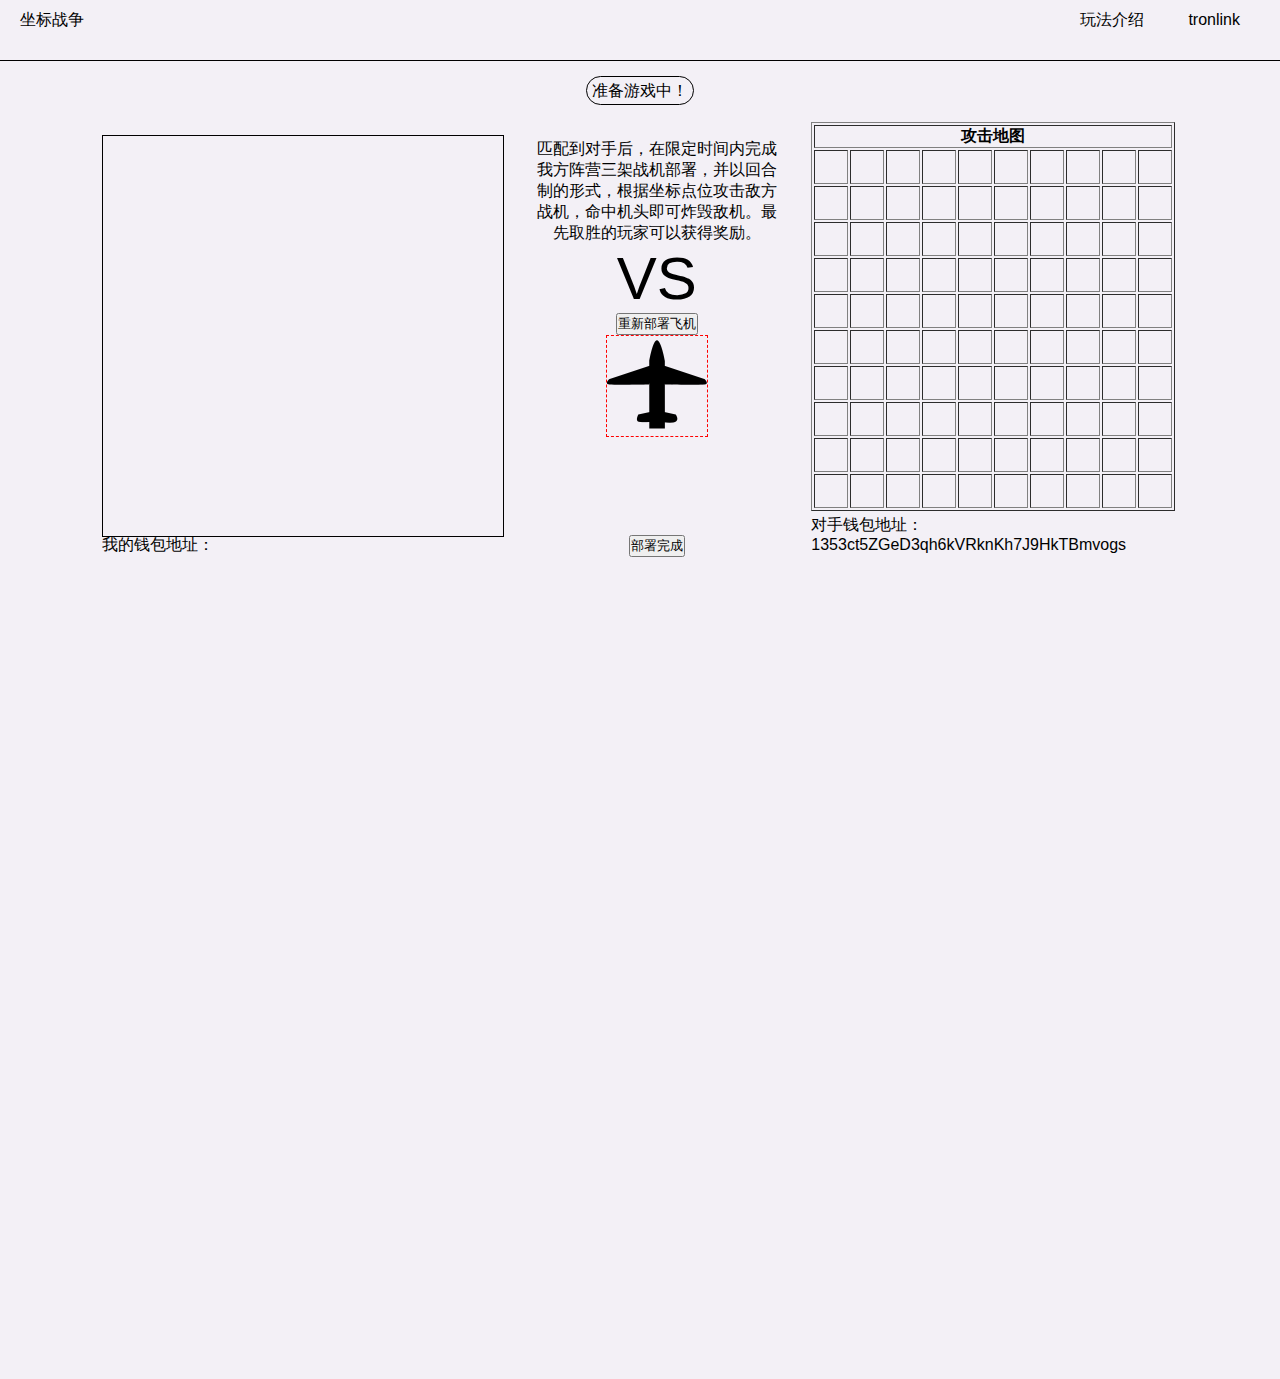
<file: index.html>
<!DOCTYPE html>
<html>

	<head>
		<meta charset="utf-8" />
		<title>坐标战争</title>
		<link rel="stylesheet" type="text/css" href="css/index.css" />
		<style type="text/css">
			td {
				width: 32px;
				height: 32px;
			}
			
			h1 {
				text-align: center;
			}
		</style>
	</head>

	<body >
		<!--
		<div id="div1" ondrop="drop(event)" ondragover="allowDrop(event)">
	<img src="img/true.png" draggable="true" ondragstart="drag(event)" id="drag1" width="88" height="31"></div>
<div id="div2" ondrop="drop(event)" ondragover="allowDrop(event)"></div>
<div id="div3" ondrop="drop(event)" ondragover="allowDrop(event)"></div>
<div id="div4" ondrop="drop(event)" ondragover="allowDrop(event)"></div>
-->

		<div class="headerNav">
			<div class="left">
				<a >坐标战争</a>
			</div>

			<div class="right">
				<a  onclick="window.open('playInfo.html', 'newwindow', 'height=400, width=800, top=100, left=200, toolbar=no, menubar=no, scrollbars=no, resizable=no,location=n o, status=no');">玩法介绍</a>
				<a >tronlink</a>
			</div>

		</div>
		
		<div class="gameStatus">
			<span id="gameStatus">
				准备游戏中！
			</span>
		</div>
		<div class="main">
			<div class="myView">
				<div class="wrap">
					<canvas id="bg" width="400" height="400" style="border:1px solid #000000;"></canvas>
					<canvas id="plane" width="400" height="400" style="border:1px solid #000000;"></canvas>
					<canvas id="tempCanvas" width="400" height="400" style="border:1px solid #000000;"></canvas>
				</div>
				<div class="meInfo">
					我的钱包地址：<p id="myWallet"></p>
				</div>
			</div>
			<div class="userInfo" style='display: inline-block;width: 300px;text-align: center;margin: auto;'>
				<p class="gameInfo">匹配到对手后，在限定时间内完成我方阵营三架战机部署，并以回合制的形式，根据坐标点位攻击敌方战机，命中机头即可炸毁敌机。最先取胜的玩家可以获得奖励。</p>
				<span id='bigVs'>VS</span><br />
				<button onclick="clearCanvas()">重新部署飞机</button>
				<div class="planeStop" style="height: 200px;">
					<img src="img/plane.png" id="palneItem"  style='width: 100px;height: 100px;border: dashed 1px red;' ></img>
				</div>
				<button onclick="toPlay()">部署完成</button>
			</div>
			<div class="otherView">
				<table id='table1'  border="1" style='display: inline-block;'>
				<th colspan="12">攻击地图</th>
					<tr>
						<td id='1'></td>
						<td id='2'></td>
						<td id='3'></td>
						<td id='4'></td>
						<td id='5'></td>
						<td id='6'></td>
						<td id='7'></td>
						<td id='8'></td>
						<td id='9'></td>
						<td id='10'></td>
					</tr>
					<tr>
						<td id='11'></td>
						<td id='12'></td>
						<td id='13'></td>
						<td id='14'></td>
						<td id='15'></td>
						<td id='16'></td>
						<td id='17'></td>
						<td id='18'></td>
						<td id='19'></td>
						<td id='20'></td>
					</tr>
					<tr>
						<td id='21'></td>
						<td id='22'></td>
						<td id='23'></td>
						<td id='24'></td>
						<td id='25'></td>
						<td id='26'></td>
						<td id='27'></td>
						<td id='28'></td>
						<td id='29'></td>
						<td id='30'></td>
					</tr>
					<tr>
						<td id='31'></td>
						<td id='32'></td>
						<td id='33'></td>
						<td id='34'></td>
						<td id='35'></td>
						<td id='36'></td>
						<td id='37'></td>
						<td id='38'></td>
						<td id='39'></td>
						<td id='40'></td>
					</tr>
					<tr>
						<td id='41'></td>
						<td id='42'></td>
						<td id='43'></td>
						<td id='44'></td>
						<td id='45'></td>
						<td id='46'></td>
						<td id='47'></td>
						<td id='48'></td>
						<td id='49'></td>
						<td id='40'></td>
					</tr>
					<tr>
						<td id='51'></td>
						<td id='52'></td>
						<td id='53'></td>
						<td id='54'></td>
						<td id='55'></td>
						<td id='56'></td>
						<td id='57'></td>
						<td id='58'></td>
						<td id='59'></td>
						<td id='60'></td>
					</tr>
					<tr>
						<td id='61'></td>
						<td id='62'></td>
						<td id='63'></td>
						<td id='64'></td>
						<td id='65'></td>
						<td id='66'></td>
						<td id='67'></td>
						<td id='68'></td>
						<td id='69'></td>
						<td id='70'></td>
					</tr>
					<tr>
						<td id='71'></td>
						<td id='72'></td>
						<td id='73'></td>
						<td id='74'></td>
						<td id='75'></td>
						<td id='76'></td>
						<td id='77'></td>
						<td id='78'></td>
						<td id='79'></td>
						<td id='80'></td>
					</tr>
					<tr>
						<td id='81'></td>
						<td id='82'></td>
						<td id='83'></td>
						<td id='84'></td>
						<td id='85'></td>
						<td id='86'></td>
						<td id='87'></td>
						<td id='88'></td>
						<td id='89'></td>
						<td id='90'></td>
					</tr>
					<tr>
						<td id='91'></td>
						<td id='92'></td>
						<td id='93'></td>
						<td id='94'></td>
						<td id='95'></td>
						<td id='96'></td>
						<td id='97'></td>
						<td id='98'></td>
						<td id='99'></td>
						<td id='100'></td>
					</tr>
				</table>
				<div class="otherInfo">
					对手钱包地址：<div id="youWallet">1353ct5ZGeD3qh6kVRknKh7J9HkTBmvogs</div>
				</div>
			</div>
		
		
		</div>
		

	</body>
	<script type="text/javascript">
		var bg;
		var bgCtx;
		var plane;
		var planeCtx;
		var tempCanvas;
		var mousetype ="up";
		var mgtop;
		var mgleft;
		var downpoint=[];
		var movepoint=[];
		var uppoint=[];
		var planeNum=0;
		var maxPlaneNum=3;//飞机最大数量
		
		var planeArr=[]
		
		var myWalletId;
		var youWalletId;
		
		var aimId=0;
		window.onload = init;
		
		
		

		function init() {
			
			myWalletId=prompt("请输入波场钱包地址?");
			if(myWalletId!=null && myWalletId!=""){
				wirteBg();
				plane = document.getElementById("bg");
				planeCtx = plane.getContext("2d");
				mgtop = plane.offsetTop+120;
				mgleft = plane.offsetLeft+document.body.offsetWidth*0.08;
				mouseEvents()
				//加载用户钱包地址，并写入目标位置
				document.getElementById('myWallet').innerHTML=myWalletId;
			}else{
				if(confirm("确认退出？")){
					location.href='about:blank';
				}else{
					location.reload();
				}
			}
		}
		function changeGameStatus(_content){
			document.getElementById('gameStatus').innerHTML=_content;
		}
		function mouseEvents() {
			tempCanvas = document.getElementById("tempCanvas");
			tempCanvasCtx = tempCanvas.getContext("2d");
			//侦听事件
			tempCanvas.onmousedown = Down;
			tempCanvas.onmousemove = Move;
			tempCanvas.onmouseup = Up;
			tempCanvas.ontouchstart = Down;
			tempCanvas.ontouchmove = Move;
			tempCanvas.ontouchend = Up;
		}

		//绘制背景
		function wirteBg() {
			bg = document.getElementById("bg");
			bgCtx = bg.getContext("2d");
			//描绘背景
			var gradient = bgCtx.createLinearGradient(0, 0, 0, 300); //createLinearGradient() 方法创建线性的渐变对象。
			gradient.addColorStop(0, "#e0e0e0");
			gradient.addColorStop(1, "#ffffff");
			bgCtx.fillStyle = gradient;
			bgCtx.fillRect = (0, 0, bg.width, bg.height);
			//描绘边框
			var grid_cols = 10;
			var grid_rows = 10;
			var cell_height = bg.height / grid_rows;
			var cell_width = bg.width / grid_cols;
			bgCtx.lineWidth = 1;
			bgCtx.strokeStyle = "#a0a0a0";
			//结束边框描绘
			bgCtx.beginPath();
			//准备画横线
			for(var col = 0; col <= grid_cols; col++) {
				var x = col * cell_width;
				bgCtx.moveTo(x, 0);
				bgCtx.lineTo(x, bg.height);
			}
			//准备画竖线
			for(var row = 0; row <= grid_rows; row++) {
				var y = row * cell_height;
				bgCtx.moveTo(0, y);
				bgCtx.lineTo(bg.width, y);
			}
			//完成描绘
			bgCtx.stroke();

		}
		//绘制飞机
		//
		function drawPlane(imgName,x,y) {
			//判定位置
			//console.log('棋盘中的位置X:'+Math.ceil(x/40)+'------Y:'+Math.ceil(y/40));
			var canvasX=Math.ceil(x/40);
			var canvasY=Math.ceil(y/40);
			
			//判断数量
			if(planeNum>=maxPlaneNum){
				alert("没有飞机了");
			}else{
				//绘制图片
				//创建新的图片对象
				var img = new Image();
				//指定图片的URL
				img.src = "img/"+imgName+".png";
				//浏览器加载图片完毕后再绘制图片
				planeCtx.beginPath();
				img.onload = function() {
					//分别减去飞机高度宽度的一半
					switch(imgName){
						case "planeW"://左
							planeCtx.drawImage(img,canvasX*40-40, canvasY*40-120,170,199);
							planePoint={
								"x":canvasX,
								"y":canvasY,
								"direction":"w"
							}
							//console.log('位置摆放：'+canvasX*40-40+"-------"+canvasY*40-120)
							break;
						case "planeN"://上
							planeCtx.drawImage(img, canvasX*40-120, canvasY*40-40,199,170);
							planePoint={
								"x":canvasX,
								"y":canvasY,
								"direction":"n"
							}
							break;
						case "planeE"://右
							planeCtx.drawImage(img, canvasX*40-170, canvasY*40-120,170,199);
							planePoint={
								"x":canvasX,
								"y":canvasY,
								"direction":"e"
							}
							break;
						case "planeS"://下
							planeCtx.drawImage(img, canvasX*40-120, canvasY*40-170,199,170);
							planePoint={
								"x":canvasX,
								"y":canvasY,
								"direction":"s"
							}
							break;
					}
					//棋盘中的位置添加
					
					planeArr.push(planePoint)
				};
				planeCtx.closePath();
				planeNum++;
			}
			
			
			
		}
		//清空画板
		function clearCanvas(){
			planeCtx.clearRect(0,0,400,400)
			planeNum=0
			wirteBg();
//			index++
//			mainContextImgDatasArr.push(plane.getImageData(0,0,canvaswidth,canvasheight))
//			befor.disabled=false;
		}

		//事件点击
		function toOtherPoint() {
			//拖拽
			//    绘制图片坐标
			var X = 0;
			var Y = 0;
			//    js部分
			var divObj = document.getElementById("palneItem");
			var moveFlag = false;
			//区别moueseup与click的标志
			var clickFlag = false;
			//    拖拽函数
			divObj.onmousedown = function(e) {
				moveFlag = true;
				clickFlag = true;
				var clickEvent = window.event || e;
				var mwidth = clickEvent.clientX - divObj.offsetLeft;
				var mheight = clickEvent.clientY - divObj.offsetTop;
				document.onmousemove = function(e) {
					clickFlag = false;
					var moveEvent = window.event || e;
					if(moveFlag) {
						divObj.style.left = moveEvent.clientX - mwidth + "px";
						divObj.style.top = moveEvent.clientY - mheight + "px";
						////              将鼠标坐标传给Canvas中的图像
						X = moveEvent.clientX - mwidth;
						Y = moveEvent.clientY - mheight;
						////              下面四个条件为限制div以及图像的活动边界
						if(moveEvent.clientX <= mwidth) {
							divObj.style.left = 0 + "px";
							X = 0;
						}
						if(parseInt(divObj.style.left) + divObj.offsetWidth >= 1000) {
							divObj.style.left = 1000 - divObj.offsetWidth + "px";
							X = 1000 - divObj.offsetWidth;
						}
						if(moveEvent.clientY <= mheight) {
							divObj.style.top = 0 + "px";
							Y = 0;
						}
						if(parseInt(divObj.style.top) + divObj.offsetHeight >= 500) {
							divObj.style.top = 500 - divObj.offsetHeight + "px";
							Y = 500 - divObj.offsetHeight;
						}
						divObj.onmouseup = function() {
							moveFlag = false;
							if(clickFlag) {
								alert("点击生效");
							}
						}
					}
				}
			};
		}
		//按下事件
		function Down(e) {
			mousetype = "down";
			event.preventDefault();
			e = e.changedTouches == undefined ? e : e.changedTouches[0];
			downpoint = [e.pageX - mgleft, e.pageY - mgtop];
			console.log('鼠标按下:'+downpoint);
			
		}

		//移动事件
		function Move(e) {
			if(mousetype == "up") return;
			//	if(mousetype=="up"&&type!="eraser") return;
			event.preventDefault();
			e = e.changedTouches == undefined ? e : e.changedTouches[0];
			movepoint = [e.pageX - mgleft, e.pageY - mgtop];
			
		}
		var index = 0;
		//抬起事件
		function Up(e) {
			mousetype = "up";
			event.preventDefault();
			e = e.changedTouches == undefined ? e : e.changedTouches[0];
			uppoint = [e.pageX - mgleft, e.pageY - mgtop];
			console.log('鼠标抬起坐标'+uppoint);
			
			/*
			 * 在这里判断啊，按下时的（x，y）与抬起时的（X,Y）
			 * if X-x>0&Y-y>0,w
			 * X-x<0&Y-y>0,n
			 * X-x<0&Y-y<0,e
			 * X-x>0&Y-y<0,s
			 */
			if(uppoint[0]-downpoint[0]>=0 && uppoint[1]-downpoint[1]>=0){
				//w
				drawPlane("planeW",downpoint[0],downpoint[1]);
			}else if (uppoint[0]-downpoint[0]<0 && uppoint[1]-downpoint[1]>0){
				//n,北
				drawPlane("planeN",downpoint[0],downpoint[1]);
				
			}else if (uppoint[0]-downpoint[0]<0 && uppoint[1]-downpoint[1]<0){
				//e,东
				drawPlane("planeE",downpoint[0],downpoint[1]);
			}else if (uppoint[0]-downpoint[0]>0 && uppoint[1]-downpoint[1]<0){
				//s,南
				drawPlane("planeS",downpoint[0],downpoint[1]);
			}
			
			
		}
		function numchange(_num){
			_num+=1;
			var i;
			var j;
			if (parseInt(_num/10)==0){
				i=1
				j=_num
			}else{
				i=parseInt(_num/10)+1
				j=_num-parseInt(_num/10)*10
				//console.log(_num)
				if(i >= 10){
					i='a';
				}
				if(j == 0){
					j='a';
				}
			}
			
			return String(i)+String(j);
		}
		//攻击
		for (var i=0;i<100;i++) {
			document.getElementsByTagName('td')[i].onclick = function() {
				aimId=this.id-1;
				console.log(numchange(aimId));
				//点击发送攻击数据
				var sendData = {
					"userWallet":myWalletId,
    				"aimPoint":numchange(aimId)
				};
				Ajax('get', 'http://192.168.210.202:8081/goGame', sendData, function(data) {
					console.log(data);
					//判断对方类型
					switch(data){
						case "1":
							//击中
							document.getElementsByTagName('td')[aimId].style.backgroundColor="#ff0"
							break;
						case "2":
							//未击中
							document.getElementsByTagName('td')[aimId].style.backgroundColor="#00f"
							break;
						case "3":
							//击毁
							document.getElementsByTagName('td')[aimId].style.backgroundColor="#f00"
							break;
						default:
							alert('错误')
					}
					
				}, function(error) {
					console.log(error);
				});
				
				this.style.backgroundColor = '#00f';
			}
		}
		/**
		 *位置判断
		 * 
		 *
		 */
		function potionView(){
			
		}


		//数据发送
		function Ajax(type, url, data, success, failed) {
			// 创建ajax对象
			var xhr = null;
			if(window.XMLHttpRequest) {
				xhr = new XMLHttpRequest();
			} else {
				xhr = new ActiveXObject('Microsoft.XMLHTTP')
			}

			var type = type.toUpperCase();
			// 用于清除缓存
			var random = Math.random();

			if(typeof data == 'object') {
				var str = '';
				for(var key in data) {
					str += key + '=' + data[key] + '&';
				}
				data = str.replace(/&$/, '');
			}

			if(type == 'GET') {
				if(data) {
					xhr.open('GET', url + '?' + data, true);
				} else {
					xhr.open('GET', url + '?t=' + random, true);
				}
				xhr.send();

			} else if(type == 'POST') {
				xhr.open('POST', url, true);
				// 如果需要像 html 表单那样 POST 数据，请使用 setRequestHeader() 来添加 http 头。
				xhr.setRequestHeader("Content-type", "application/x-www-form-urlencoded");
				xhr.send(data);
			}

			// 处理返回数据
			xhr.onreadystatechange = function() {
				if(xhr.readyState == 4) {
					if(xhr.status == 200) {
						success(xhr.responseText);
					} else {
						if(failed) {
							failed(xhr.status);
						}
					}
				}
			}
		}
		function toPlay(){
			if(planeNum<maxPlaneNum){
				alert("您还未部署完三架飞机，请继续")
			}else{
				alert("开始")
				document.getElementById("gameStatus").innerHTML='游戏进行中！';
				
				var sendData = {
					"userWallet":myWalletId,
    				"planeHeaderPoint":planeArr
				};
				Ajax('get', 'http://192.168.210.202:8081/startGame', sendData, function(data) {
					console.log(data);
				}, function(error) {
					console.log(error);
				});
			}
			
		}
		
	</script>
	<script type="text/javascript">
		var arr=[
				[3,1,3],
				[1,2,1],[2,2,1],[3,2,1],[4,2,1],[5,2,1],
				[3,3,1],[5,3,1],
				[2,4,1],[3,4,1],[4,4,1],[5,4,1],[7,4,1],
				[4,5,3],[5,5,1],[6,5,1],[7,5,1]
				[3,6,3],[5,6,1],[7,6,1]
				[1,7,1],[2,7,1],[3,7,1],[4,7,1],[5,7,1],
				[3,8,1,],
				[2,9,1],[3,9,1],[4,9,1]		
			]
		function attick(pos){
			
			
		}
	</script>
</html>
</file>
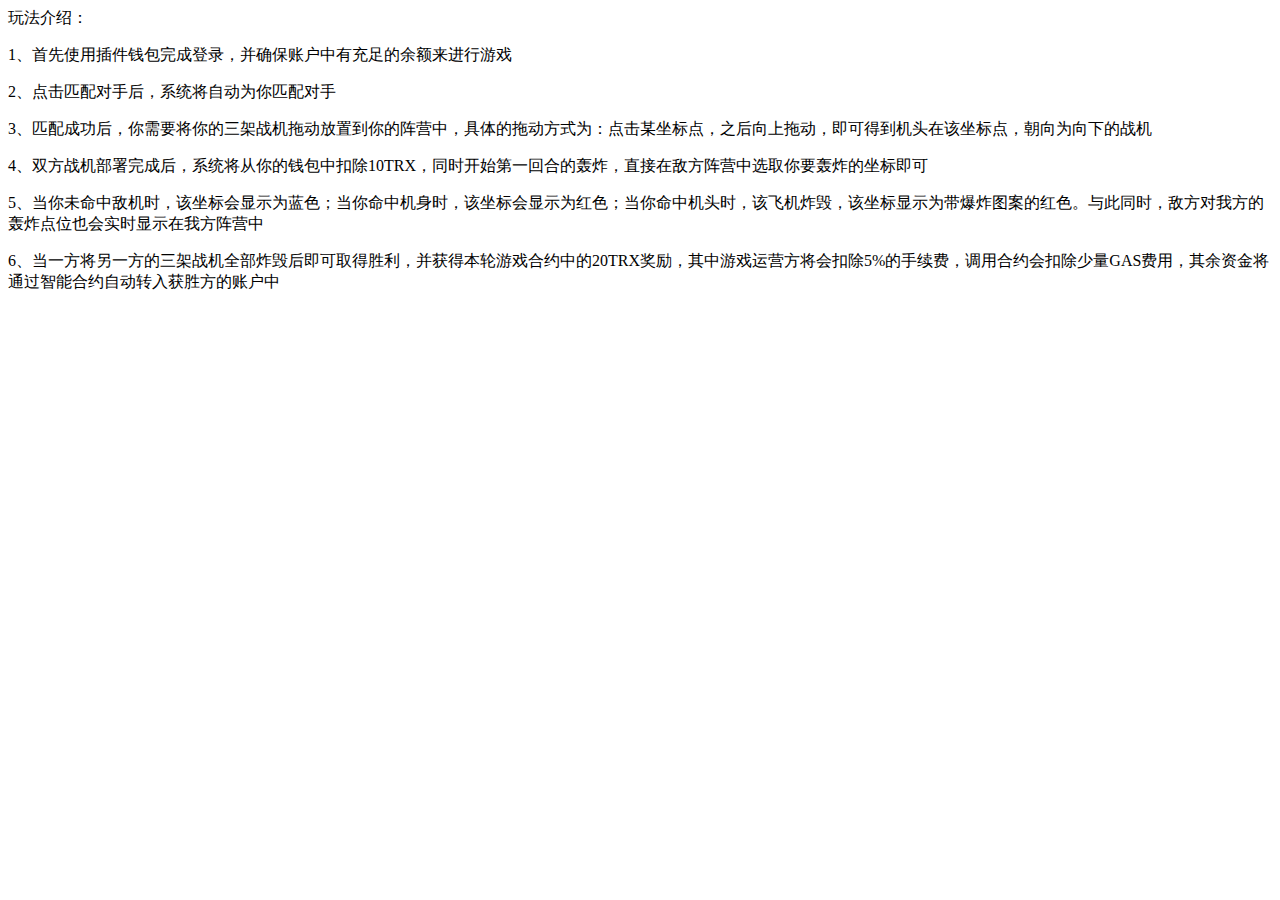
<file: playInfo.html>
<!DOCTYPE html>
<html>
	<head>
		<meta charset="UTF-8">
		<title></title>
	</head>
	<body>
		<div class="content">
			<div class="title">
				玩法介绍：
			</div>
			<p>1、首先使用插件钱包完成登录，并确保账户中有充足的余额来进行游戏</p>
			<p>2、点击匹配对手后，系统将自动为你匹配对手</p>
			<p>3、匹配成功后，你需要将你的三架战机拖动放置到你的阵营中，具体的拖动方式为：点击某坐标点，之后向上拖动，即可得到机头在该坐标点，朝向为向下的战机</p>
			<p>4、双方战机部署完成后，系统将从你的钱包中扣除10TRX，同时开始第一回合的轰炸，直接在敌方阵营中选取你要轰炸的坐标即可</p>
			<p>5、当你未命中敌机时，该坐标会显示为蓝色；当你命中机身时，该坐标会显示为红色；当你命中机头时，该飞机炸毁，该坐标显示为带爆炸图案的红色。与此同时，敌方对我方的轰炸点位也会实时显示在我方阵营中</p>
			<p>6、当一方将另一方的三架战机全部炸毁后即可取得胜利，并获得本轮游戏合约中的20TRX奖励，其中游戏运营方将会扣除5%的手续费，调用合约会扣除少量GAS费用，其余资金将通过智能合约自动转入获胜方的账户中</p>
			
		</div>







	</body>
</html>
</file>
<file: css/index.css>
*{
	margin: 0px;
	padding: 0px;
}
body{
	background-color: #F3F0F6;
	
	font-family: "微软雅黑","新宋体","宋体",sans-serif;
	font-size: 1rem;
}
img{display: block;max-width: 100%;display: inline-block;}
li{ list-style-type: none; }
a{ cursor:pointer }
.clearFix:after{
	content: "0";
	display: block;
	visibility: hidden;
	clear: both;
	height: 0;
}
.none{
	display: none;
}
.wrap{
	position: relative;
	width: 400px;
	height: 400px;
}
canvas{
	position: absolute;
	top: 0px;
	left: 0px;
}


.headerNav{
	position: initial;
	text-align: center;
	border-bottom: 1px solid #000;
	height: 40px;
	padding: 10px 0;
	margin-bottom: 20px;
}
.left{
	position: absolute;
	left: 20px;
	
}
.right{
	position: absolute;
	right: 20px;
	
}
.right a{
	padding: 0 20px;
}
.gameStatus{
	text-align: center;
	margin-bottom: 20px;
}
#gameStatus{
	border-radius: 20px;
	border: 1px solid #000;
	padding: 5px;
}
.main{
	margin-left: 8%;
}


.myView,.otherView{
	display: inline-block;
}

.gameInfo{
	padding:0 10%;
}
#bigVs{
	font-size:60px ;
}
</file>
